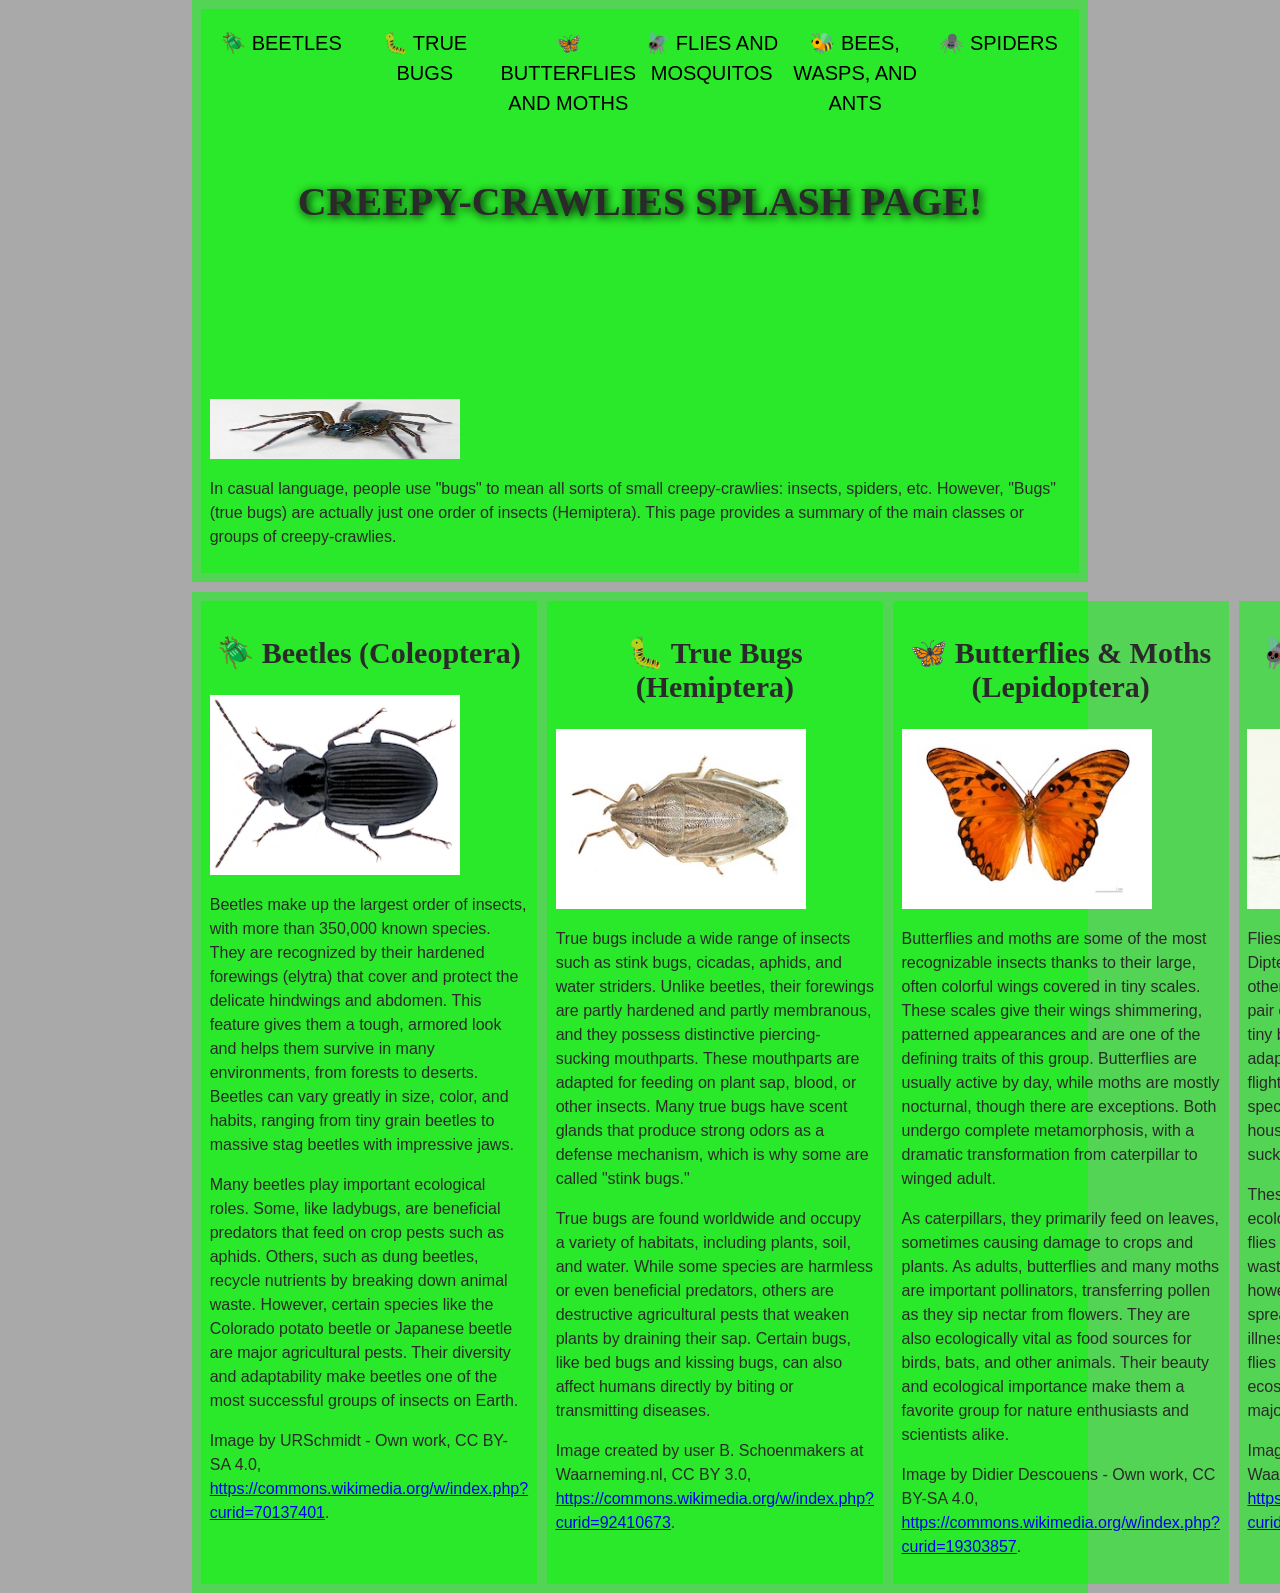
<file: index.html>
<!--
Name: Tagnon
File: index.html
Date: 05 June 2026
Creepy-crawlies splash page - images and multimedia exercise.
-->
<!doctype html>
<html lang="en">
  <head>
    <meta charset="utf-8" />
    <title>Creepy crawlies!</title>
    <link href="style.css" rel="stylesheet" />
  </head>
  <body>
    <header>
      <nav>
        <ul>
          <li><a href="#beetles">🪲 Beetles</a></li>
          <li><a href="#true_bugs">🐛 True bugs</a></li>
          <li><a href="#butterflies_moths">🦋 Butterflies and moths</a></li>
          <li><a href="#flies_mosquitos">🪰 Flies and mosquitos</a></li>
          <li><a href="#bees_wasps_ants">🐝 Bees, wasps, and ants</a></li>
          <li><a href="#spiders">🕷️ Spiders</a></li>
        </ul>
      </nav>
      <section>
        <h1>Creepy-crawlies splash page!</h1>
        <img src="images/spider.jpg" alt="A spider" width="250" height="180" />
        <video autoplay muted loop preload="auto" style="width:400px">
          <source src="images/bug_video_640.mp4" type="video/mp4" />
          <p>Your browser doesn't support HTML video.</p>
        </video>
        <p>
          In casual language, people use "bugs" to mean all sorts of small
          creepy-crawlies: insects, spiders, etc. However, "Bugs" (true bugs)
          are actually just one order of insects (Hemiptera). This page
          provides a summary of the main classes or groups of
          creepy-crawlies.
        </p>
      </section>
    </header>
    <main>
      <section id="beetles">
        <h2>🪲 Beetles (Coleoptera)</h2>
        <img src="images/beetle.png" alt="A beetle" width="250" height="180" />
        <p>
          Beetles make up the largest order of insects, with more than
          350,000 known species. They are recognized by their hardened
          forewings (elytra) that cover and protect the delicate hindwings
          and abdomen. This feature gives them a tough, armored look and
          helps them survive in many environments, from forests to deserts.
          Beetles can vary greatly in size, color, and habits, ranging from
          tiny grain beetles to massive stag beetles with impressive jaws.
        </p>
        <p>
          Many beetles play important ecological roles. Some, like ladybugs,
          are beneficial predators that feed on crop pests such as aphids.
          Others, such as dung beetles, recycle nutrients by breaking down
          animal waste. However, certain species like the Colorado potato
          beetle or Japanese beetle are major agricultural pests. Their
          diversity and adaptability make beetles one of the most successful
          groups of insects on Earth.
        </p>
        <p class="copyright">
          Image by URSchmidt - Own work, CC BY-SA 4.0,
          <a href="https://commons.wikimedia.org/w/index.php?curid=70137401"
            >https://commons.wikimedia.org/w/index.php?curid=70137401</a>.
        </p>
      </section>
      <section id="true_bugs">
        <h2>🐛 True Bugs (Hemiptera)</h2>
        <img src="images/true_bug.jpg" alt="A true bug" width="250" height="180" />
        <p>
          True bugs include a wide range of insects such as stink bugs,
          cicadas, aphids, and water striders. Unlike beetles, their
          forewings are partly hardened and partly membranous, and they
          possess distinctive piercing-sucking mouthparts. These mouthparts
          are adapted for feeding on plant sap, blood, or other insects. Many
          true bugs have scent glands that produce strong odors as a defense
          mechanism, which is why some are called "stink bugs."
        </p>
        <p>
          True bugs are found worldwide and occupy a variety of habitats,
          including plants, soil, and water. While some species are harmless
          or even beneficial predators, others are destructive agricultural
          pests that weaken plants by draining their sap. Certain bugs, like
          bed bugs and kissing bugs, can also affect humans directly by
          biting or transmitting diseases.
        </p>
        <p class="copyright">
          Image created by user B. Schoenmakers at Waarneming.nl,
          CC BY 3.0,
          <a href="https://commons.wikimedia.org/w/index.php?curid=92410673"
            >https://commons.wikimedia.org/w/index.php?curid=92410673</a>.
        </p>
      </section>
      <section id="butterflies_moths">
        <h2>🦋 Butterflies & Moths (Lepidoptera)</h2>
        <img src="images/butterfly.jpg" alt="A butterfly" width="250" height="180" />
        <p>
          Butterflies and moths are some of the most recognizable insects
          thanks to their large, often colorful wings covered in tiny scales.
          These scales give their wings shimmering, patterned appearances and
          are one of the defining traits of this group. Butterflies are
          usually active by day, while moths are mostly nocturnal, though
          there are exceptions. Both undergo complete metamorphosis, with a
          dramatic transformation from caterpillar to winged adult.
        </p>
        <p>
          As caterpillars, they primarily feed on leaves, sometimes causing
          damage to crops and plants. As adults, butterflies and many moths
          are important pollinators, transferring pollen as they sip nectar
          from flowers. They are also ecologically vital as food sources for
          birds, bats, and other animals. Their beauty and ecological
          importance make them a favorite group for nature enthusiasts and
          scientists alike.
        </p>
        <p class="copyright">
          Image by Didier Descouens - Own work, CC BY-SA 4.0,
          <a href="https://commons.wikimedia.org/w/index.php?curid=19303857"
            >https://commons.wikimedia.org/w/index.php?curid=19303857</a>.
        </p>
      </section>
      <section id="flies_mosquitos">
        <h2>🪰 Flies & Mosquitoes (Diptera)</h2>
        <img src="images/fly.jpg" alt="A fly" width="250" height="180" />
        <p>
          Flies and mosquitoes belong to the order Diptera, meaning "two
          wings." Unlike most other insects, they have only one functional
          pair of wings; the hind pair has evolved into tiny balancing organs
          called halteres. This adaptation gives them incredible agility in
          flight. Their mouthparts vary widely: some species have sponging
          mouthparts (like houseflies), while others have piercing-sucking
          ones (like mosquitoes).
        </p>
        <p>
          These insects are among the most ecologically and medically
          significant. Many flies are decomposers, helping break down waste
          and recycle nutrients. Mosquitoes, however, are infamous as disease
          vectors, spreading malaria, dengue, and other illnesses. Despite
          their negative reputation, flies and mosquitoes are essential in
          ecosystems, serving as pollinators and as a major food source for
          many animals.
        </p>
        <p class="copyright">
          Image created by user Dick Belgers at Waarneming.nl,
          CC BY 3.0,
          <a href="https://commons.wikimedia.org/w/index.php?curid=27659589"
            >https://commons.wikimedia.org/w/index.php?curid=27659589</a>.
        </p>
      </section>
      <section id="bees_wasps_ants">
        <h2>🐝 Bees, Wasps, Ants (Hymenoptera)</h2>
        <img src="images/bee.jpg" alt="A bee" width="250" height="180" />
        <p>
          Bees, wasps, and ants are a diverse group known for their complex
          behaviors and social structures. Many species live in colonies with
          distinct roles for workers, queens, and males. Bees are especially
          famous for pollination, producing honey, and communicating with
          each other through dances. Wasps are often predators or
          parasitoids, while ants are skilled builders and cooperative
          foragers.
        </p>
        <p>
          This group has a huge ecological impact. Bees and wasps contribute
          to pollination, supporting food crops and wild plants. Some wasps
          help control pest populations by preying on or parasitizing other
          insects. Ants are critical soil engineers, aerating the ground and
          recycling nutrients. While stings and aggressive behaviors make
          some species feared, they are vital players in natural and
          agricultural systems.
        </p>
        <p class="copyright">
          Image by Trounce - Own work, CC BY-SA 2.5,
          <a href="https://commons.wikimedia.org/w/index.php?curid=1997709"
            >https://commons.wikimedia.org/w/index.php?curid=1997709</a>.
        </p>
      </section>
      <section id="spiders">
        <h2>🕷️ Spiders (Araneae)</h2>
        <img src="images/spider.jpg" alt="A spider" width="250" height="180" />
        <p>
          Spiders are arachnids, not insects, and are easily distinguished by
          their eight legs and lack of antennae. Almost all spiders are
          predators, using venom and silk to capture prey. Many build
          intricate webs to trap insects, while others are active hunters
          that chase or ambush their food. Their silk is an incredibly strong
          and versatile material, used for webs, egg sacs, or safety lines.
        </p>
        <p>
          Spiders are found in nearly every habitat on Earth, from deserts to
          caves to homes. While some people fear them, very few species pose
          a danger to humans. In fact, spiders are highly beneficial because
          they help control insect populations, including pests. They play a
          crucial role in balancing ecosystems, making them one of the most
          important non-insect "bugs" people commonly encounter.
        </p>
        <p class="copyright">
          Image by AJC ajcann.wordpress.com from UK, CC BY-SA 2.0
          <a href="https://creativecommons.org/licenses/by-sa/2.0"
            >https://creativecommons.org/licenses/by-sa/2.0</a
          >, via Wikimedia Commons.
        </p>
      </section>
    </main>
  </body>
</html>
</file>
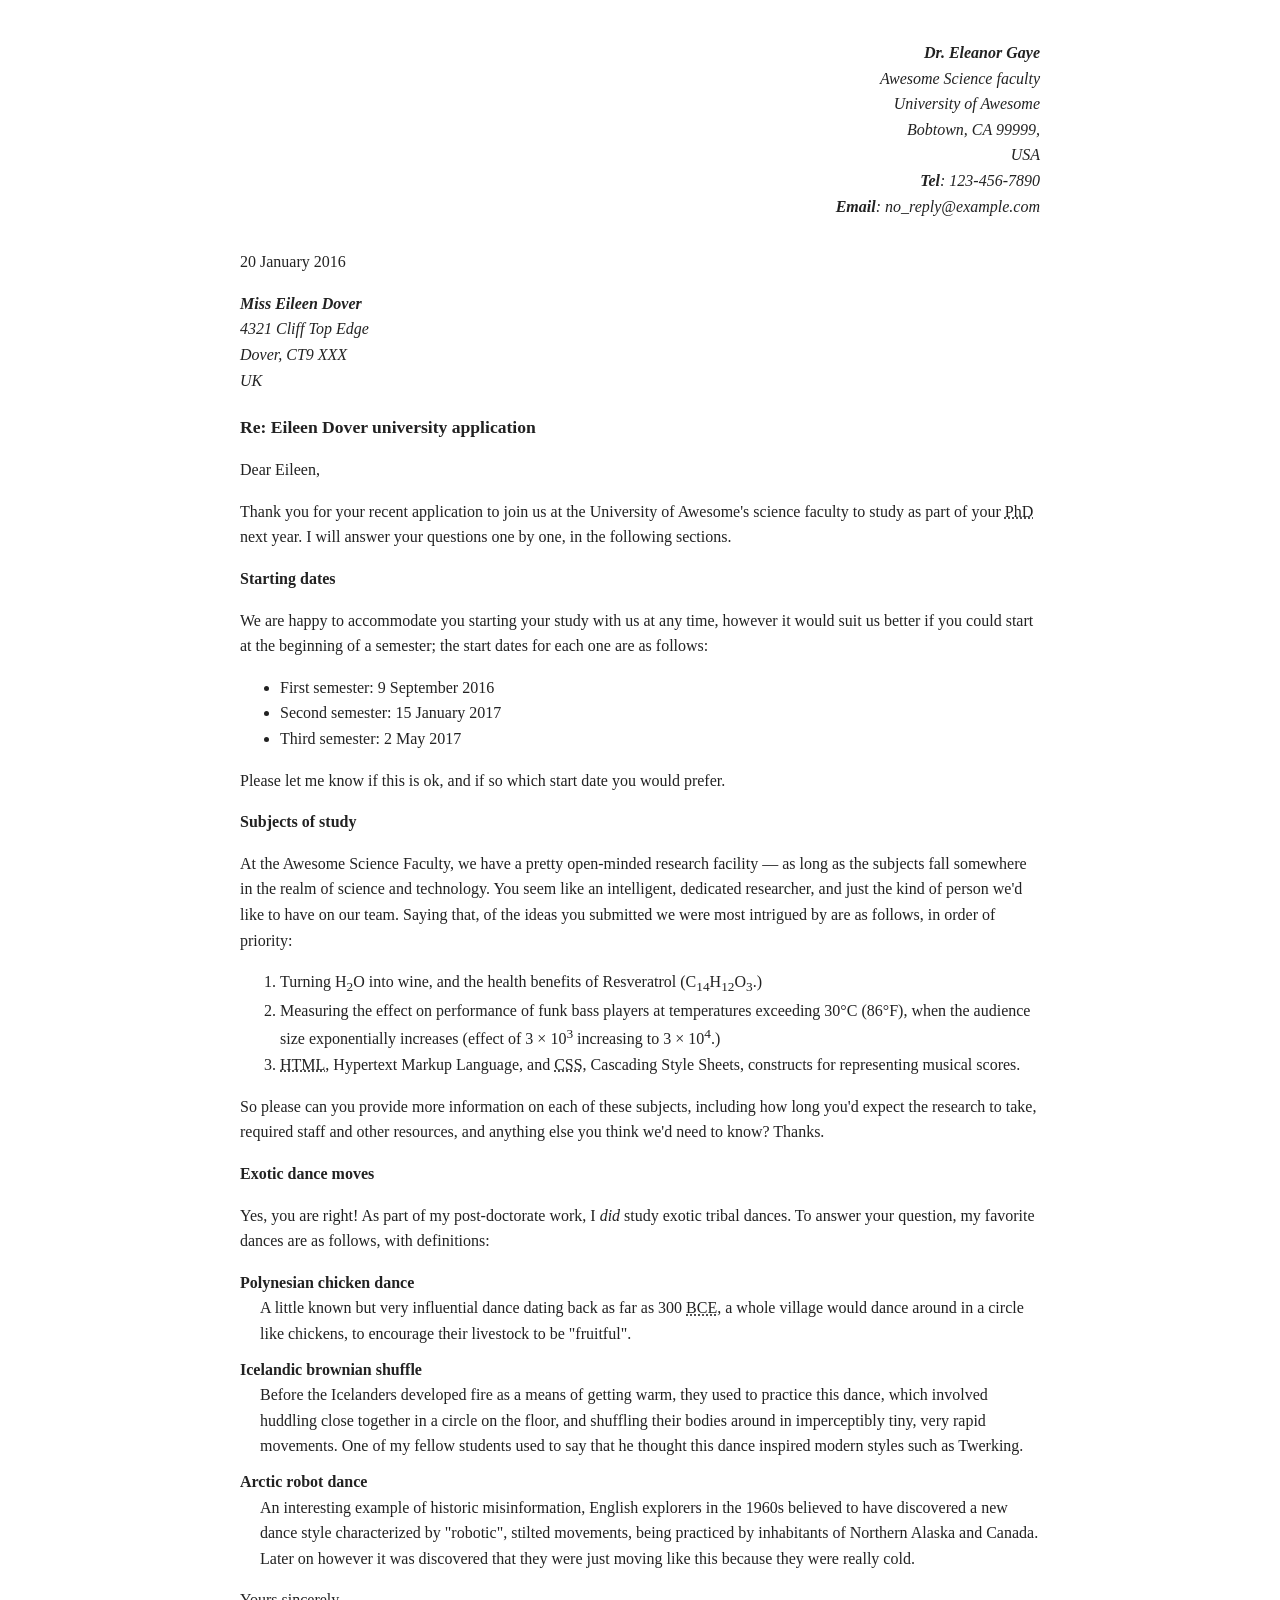
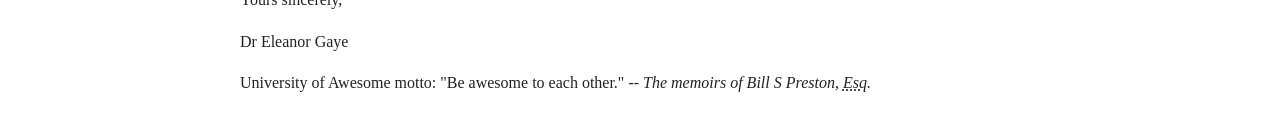
<file: letter.html>
<!DOCTYPE html>
<html lang="en">
<head>
    <meta charset="utf-8">
    <meta name="description" content="Letter markup - Assignment 1 Part 1">
    <meta name="author" content="Dr. Eleanor Gaye">
    <title>Letter - Eileen Dover University Application</title>
    <style>
        body {
            font-family: Georgia, serif;
            max-width: 800px;
            margin: 40px auto;
            padding: 0 20px;
            line-height: 1.6;
            color: #222;
        }
        .sender-info {
            text-align: right;
            margin-bottom: 30px;
        }
        .recipient-info {
            margin-bottom: 20px;
        }
        h1 {
            font-size: 1.1rem;
        }
        h2 {
            font-size: 1rem;
        }
        dl dt {
            font-weight: bold;
        }
        dl dd {
            margin-left: 20px;
            margin-bottom: 10px;
        }
    </style>
</head>
<!--
Name: Tagnon Kpanou
File: letter.html
Date: 21 May 2026
This file marks up a formal letter from Dr. Eleanor Gaye to Miss Eileen Dover,
responding to a university application. It demonstrates various HTML elements
including lists, abbreviations, time elements, sub/superscript, and strong text.
-->
<body>

    <!-- Sender address block aligned to the right -->
    <address class="sender-info">
        <strong>Dr. Eleanor Gaye</strong><br>
        Awesome Science faculty<br>
        University of Awesome<br>
        Bobtown, CA 99999,<br>
        USA<br>
        <strong>Tel</strong>: 123-456-7890<br>
        <strong>Email</strong>: no_reply@example.com
    </address>

    <!-- Date the letter was written -->
    <p><time datetime="2016-01-20">20 January 2016</time></p>

    <!-- Recipient address block -->
    <address class="recipient-info">
        <strong>Miss Eileen Dover</strong><br>
        4321 Cliff Top Edge<br>
        Dover, CT9 XXX<br>
        UK
    </address>

    <!-- Subject line marked as h1 -->
    <h1>Re: Eileen Dover university application</h1>

    <p>Dear Eileen,</p>

    <p>
        Thank you for your recent application to join us at the University of Awesome's science faculty
        to study as part of your <abbr title="Doctor of Philosophy">PhD</abbr> next year. I will answer
        your questions one by one, in the following sections.
    </p>

    <!-- Starting dates section -->
    <h2>Starting dates</h2>

    <p>
        We are happy to accommodate you starting your study with us at any time, however it would suit
        us better if you could start at the beginning of a semester; the start dates for each one are
        as follows:
    </p>

    <!-- Semester dates as an unordered list -->
    <ul>
        <li>First semester: <time datetime="2016-09-09">9 September 2016</time></li>
        <li>Second semester: <time datetime="2017-01-15">15 January 2017</time></li>
        <li>Third semester: <time datetime="2017-05-02">2 May 2017</time></li>
    </ul>

    <p>Please let me know if this is ok, and if so which start date you would prefer.</p>

    <!-- Subjects of study section -->
    <h2>Subjects of study</h2>

    <p>
        At the Awesome Science Faculty, we have a pretty open-minded research facility — as long as the
        subjects fall somewhere in the realm of science and technology. You seem like an intelligent,
        dedicated researcher, and just the kind of person we'd like to have on our team. Saying that,
        of the ideas you submitted we were most intrigued by are as follows, in order of priority:
    </p>

    <!-- Study subjects as an ordered list -->
    <ol>
        <li>
            Turning H<sub>2</sub>O into wine, and the health benefits of Resveratrol
            (C<sub>14</sub>H<sub>12</sub>O<sub>3</sub>.)
        </li>
        <li>
            Measuring the effect on performance of funk bass players at temperatures exceeding 30°C (86°F),
            when the audience size exponentially increases (effect of 3 × 10<sup>3</sup> increasing to
            3 × 10<sup>4</sup>.)
        </li>
        <li>
            <abbr title="Hypertext Markup Language">HTML</abbr>, Hypertext Markup Language, and
            <abbr title="Cascading Style Sheets">CSS</abbr>, Cascading Style Sheets, constructs for
            representing musical scores.
        </li>
    </ol>

    <p>
        So please can you provide more information on each of these subjects, including how long you'd
        expect the research to take, required staff and other resources, and anything else you think
        we'd need to know? Thanks.
    </p>

    <!-- Exotic dance moves section -->
    <h2>Exotic dance moves</h2>

    <p>
        Yes, you are right! As part of my post-doctorate work, I <em>did</em> study exotic tribal dances.
        To answer your question, my favorite dances are as follows, with definitions:
    </p>

    <!-- Exotic dances as a description list -->
    <dl>
        <dt>Polynesian chicken dance</dt>
        <dd>
            A little known but very influential dance dating back as far as <time datetime="-0300">300 <abbr title="Before Common Era">BCE</abbr></time>,
            a whole village would dance around in a circle like chickens, to encourage their livestock
            to be "fruitful".
        </dd>

        <dt>Icelandic brownian shuffle</dt>
        <dd>
            Before the Icelanders developed fire as a means of getting warm, they used to practice this
            dance, which involved huddling close together in a circle on the floor, and shuffling their
            bodies around in imperceptibly tiny, very rapid movements. One of my fellow students used to
            say that he thought this dance inspired modern styles such as Twerking.
        </dd>

        <dt>Arctic robot dance</dt>
        <dd>
            An interesting example of historic misinformation, English explorers in the 1960s believed
            to have discovered a new dance style characterized by "robotic", stilted movements, being
            practiced by inhabitants of Northern Alaska and Canada. Later on however it was discovered
            that they were just moving like this because they were really cold.
        </dd>
    </dl>

    <!-- Closing of the letter -->
    <p>Yours sincerely,</p>
    <p>Dr Eleanor Gaye</p>

    <!-- Footer with motto using abbreviation -->
    <p>
        University of Awesome motto: "Be awesome to each other." -- <em>The memoirs of Bill S Preston,
        <abbr title="Esquire">Esq</abbr>.</em>
    </p>

</body>
</html>
</file>
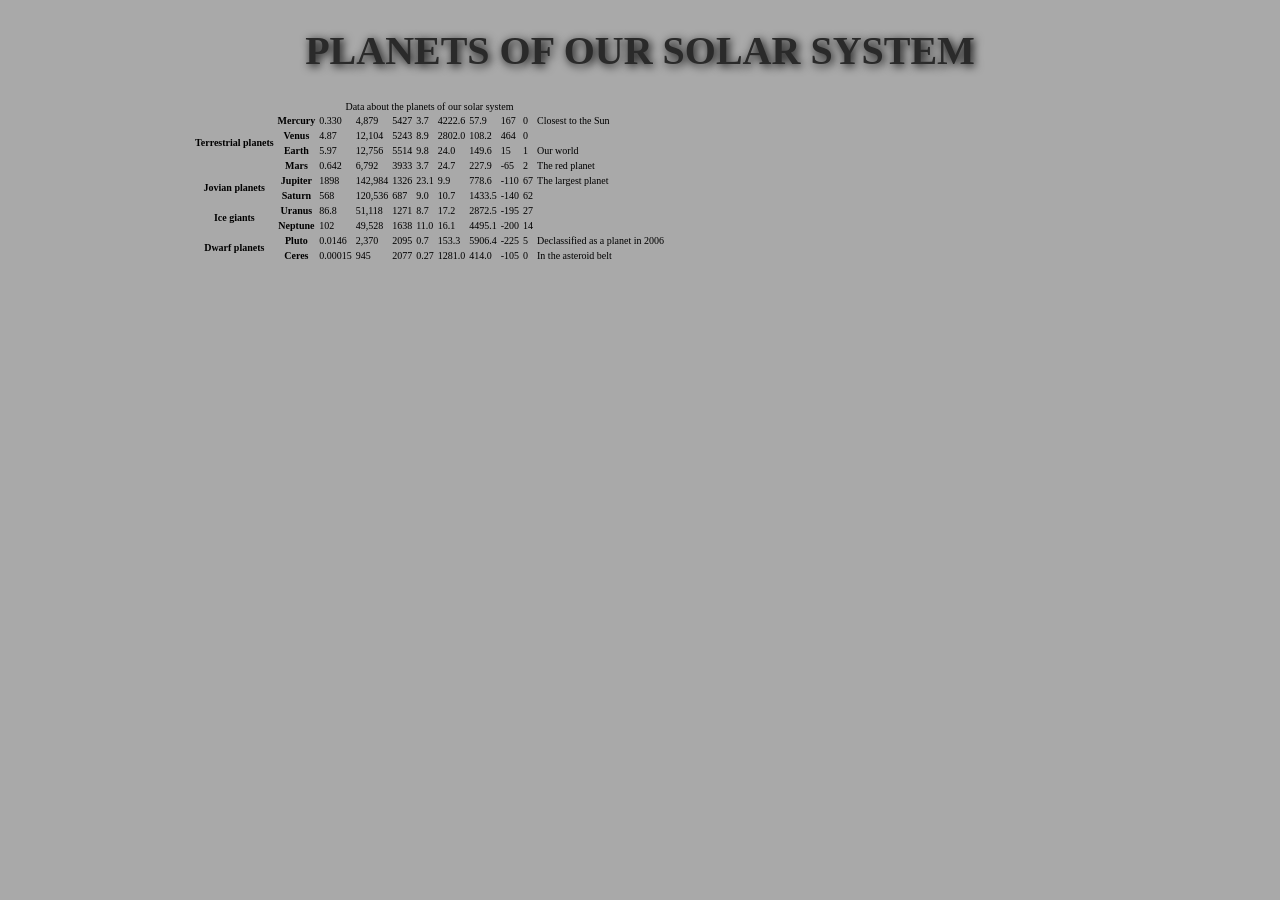
<file: planets.html>
<!--
Name: TAGNON
File: planets.html
Date: 05 June 2026
Planet data table - HTML tables structuring exercise.
-->
<!doctype html>
<html lang="en-US">
  <head>
    <meta charset="utf-8" />
    <meta name="viewport" content="width=device-width" />
    <title>Planet data table</title>
    <link href="style.css" rel="stylesheet" type="text/css" />
  </head>
  <body>
    <h1>Planets of our solar system</h1>

<table>
  <caption>Data about the planets of our solar system</caption>
  <colgroup>
    <col />
    <col style="border: 2px solid black" />
    <col />
    <col />
    <col />
    <col />
    <col />
    <col />
    <col />
    <col />
    <col />
  </colgroup>
  <tbody>
    <tr>
      <th rowspan="4" scope="rowgroup">Terrestrial planets</th>
      <th scope="row">Mercury</th>
      <td>0.330</td>
      <td>4,879</td>
      <td>5427</td>
      <td>3.7</td>
      <td>4222.6</td>
      <td>57.9</td>
      <td>167</td>
      <td>0</td>
      <td>Closest to the Sun</td>
    </tr>
    <tr>
      <th scope="row">Venus</th>
      <td>4.87</td>
      <td>12,104</td>
      <td>5243</td>
      <td>8.9</td>
      <td>2802.0</td>
      <td>108.2</td>
      <td>464</td>
      <td>0</td>
      <td></td>
    </tr>
    <tr>
      <th scope="row">Earth</th>
      <td>5.97</td>
      <td>12,756</td>
      <td>5514</td>
      <td>9.8</td>
      <td>24.0</td>
      <td>149.6</td>
      <td>15</td>
      <td>1</td>
      <td>Our world</td>
    </tr>
    <tr>
      <th scope="row">Mars</th>
      <td>0.642</td>
      <td>6,792</td>
      <td>3933</td>
      <td>3.7</td>
      <td>24.7</td>
      <td>227.9</td>
      <td>-65</td>
      <td>2</td>
      <td>The red planet</td>
    </tr>
    <tr>
      <th rowspan="2" scope="rowgroup">Jovian planets</th>
      <th scope="row">Jupiter</th>
      <td>1898</td>
      <td>142,984</td>
      <td>1326</td>
      <td>23.1</td>
      <td>9.9</td>
      <td>778.6</td>
      <td>-110</td>
      <td>67</td>
      <td>The largest planet</td>
    </tr>
    <tr>
      <th scope="row">Saturn</th>
      <td>568</td>
      <td>120,536</td>
      <td>687</td>
      <td>9.0</td>
      <td>10.7</td>
      <td>1433.5</td>
      <td>-140</td>
      <td>62</td>
      <td></td>
    </tr>
    <tr>
      <th rowspan="2" scope="rowgroup">Ice giants</th>
      <th scope="row">Uranus</th>
      <td>86.8</td>
      <td>51,118</td>
      <td>1271</td>
      <td>8.7</td>
      <td>17.2</td>
      <td>2872.5</td>
      <td>-195</td>
      <td>27</td>
      <td></td>
    </tr>
    <tr>
      <th scope="row">Neptune</th>
      <td>102</td>
      <td>49,528</td>
      <td>1638</td>
      <td>11.0</td>
      <td>16.1</td>
      <td>4495.1</td>
      <td>-200</td>
      <td>14</td>
      <td></td>
    </tr>
    <tr>
      <th rowspan="2" scope="rowgroup">Dwarf planets</th>
      <th scope="row">Pluto</th>
      <td>0.0146</td>
      <td>2,370</td>
      <td>2095</td>
      <td>0.7</td>
      <td>153.3</td>
      <td>5906.4</td>
      <td>-225</td>
      <td>5</td>
      <td>Declassified as a planet in 2006</td>
    </tr>
    <tr>
      <th scope="row">Ceres</th>
      <td>0.00015</td>
      <td>945</td>
      <td>2077</td>
      <td>0.27</td>
      <td>1281.0</td>
      <td>414.0</td>
      <td>-105</td>
      <td>0</td>
      <td>In the asteroid belt</td>
    </tr>
  </tbody>
</table>
  </body>
</html>
</file>
<file: style.css>
/* 
    Name: Tagnon Kpanou
    File: style.css
    Date: 21 May 2026
    Stylesheet for the Birdwatching page (index.html).
    Based on the MDN tutorial CSS with original fonts and layout.
*/

/* || General setup */

body {
    margin: 0;
}

html {
    font-size: 10px;
    background-color: darkgrey;
}

body {
    width: 70%;
    min-width: 800px;
    margin: 0 auto;
}

/* || Typography */

h1, h2 {
    font-family: "Cinzel Decorative", cursive;
    color: #2a2a2a;
}

p, li {
    font-family: "Roboto Condensed", sans-serif;
    color: #2a2a2a;
}

h1 {
    font-size: 4rem;
    text-align: center;
    text-shadow: 2px 2px 10px black;
}

h2 {
    font-size: 3rem;
    text-align: center;
}

p, li {
    font-size: 1.6rem;
    line-height: 1.5;
}

/* || Header layout */

header {
    margin-bottom: 10px;
}

main,
header,
nav,
article,
aside,
footer,
section {
    background-color: #00ff0080;
    padding: 1%;
}

h1 {
    text-transform: uppercase;
    display: flex;
    align-items: center;
    justify-content: center;
    gap: 20px;
}

header img {
    height: 60px;
}

nav ul {
    padding: 0;
    list-style-type: none;
    display: flex;
}

nav li {
    text-align: center;
    flex: 1;
}

nav a {
    font-size: 2rem;
    text-transform: uppercase;
    text-decoration: none;
    color: black;
}

nav a:hover,
nav a:focus {
    color: red;
}

/* || Main layout */

main {
    display: flex;
    gap: 10px;
}

article {
    flex: 4;
}

aside {
    flex: 1;
}

aside a {
    display: block;
    float: left;
    width: 50%;
}

aside img {
    max-width: 100%;
}

footer {
    margin-top: 10px;
}
</file>
